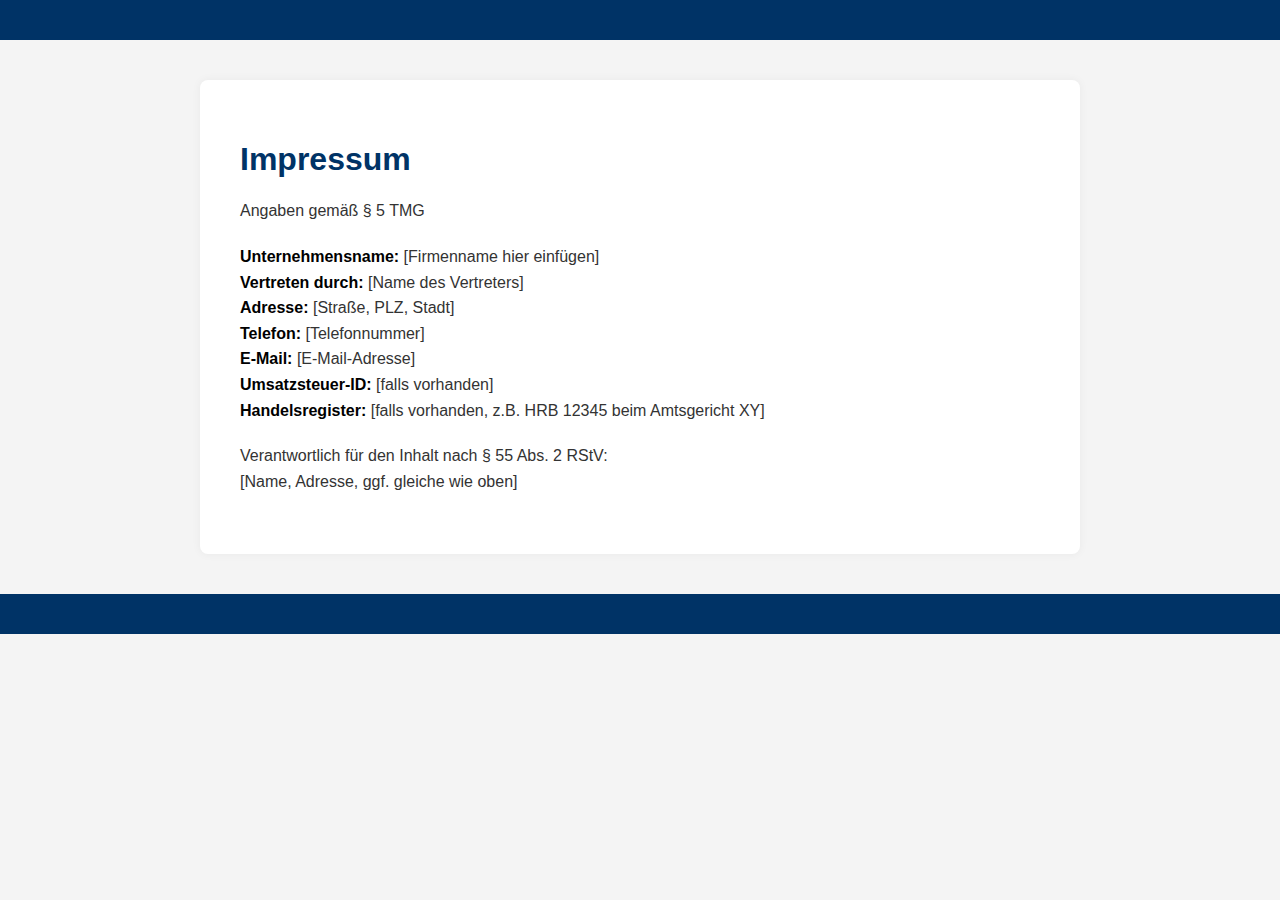
<file: impressum/impressum.html>
<!DOCTYPE html>
<html lang="de">
<head>
  <meta charset="UTF-8" />
  <meta name="viewport" content="width=device-width, initial-scale=1.0" />
  <title>Impressum</title>
  <link rel="stylesheet" href="impressum.css" />

</head>
<body>
  <header>
    <!-- Include your existing website header here -->
  </header>

  <main class="content">
    <h1>Impressum</h1>
    <p>Angaben gemäß § 5 TMG</p>

    <p>
      <strong>Unternehmensname:</strong> [Firmenname hier einfügen] <br />
      <strong>Vertreten durch:</strong> [Name des Vertreters] <br />
      <strong>Adresse:</strong> [Straße, PLZ, Stadt] <br />
      <strong>Telefon:</strong> [Telefonnummer] <br />
      <strong>E-Mail:</strong> [E-Mail-Adresse] <br />
      <strong>Umsatzsteuer-ID:</strong> [falls vorhanden] <br />
      <strong>Handelsregister:</strong> [falls vorhanden, z.B. HRB 12345 beim Amtsgericht XY]
    </p>

    <p>
      Verantwortlich für den Inhalt nach § 55 Abs. 2 RStV: <br />
      [Name, Adresse, ggf. gleiche wie oben]
    </p>
  </main>

  <footer>
    <!-- Include your existing footer here -->
  </footer>
</body>
</html>
</file>
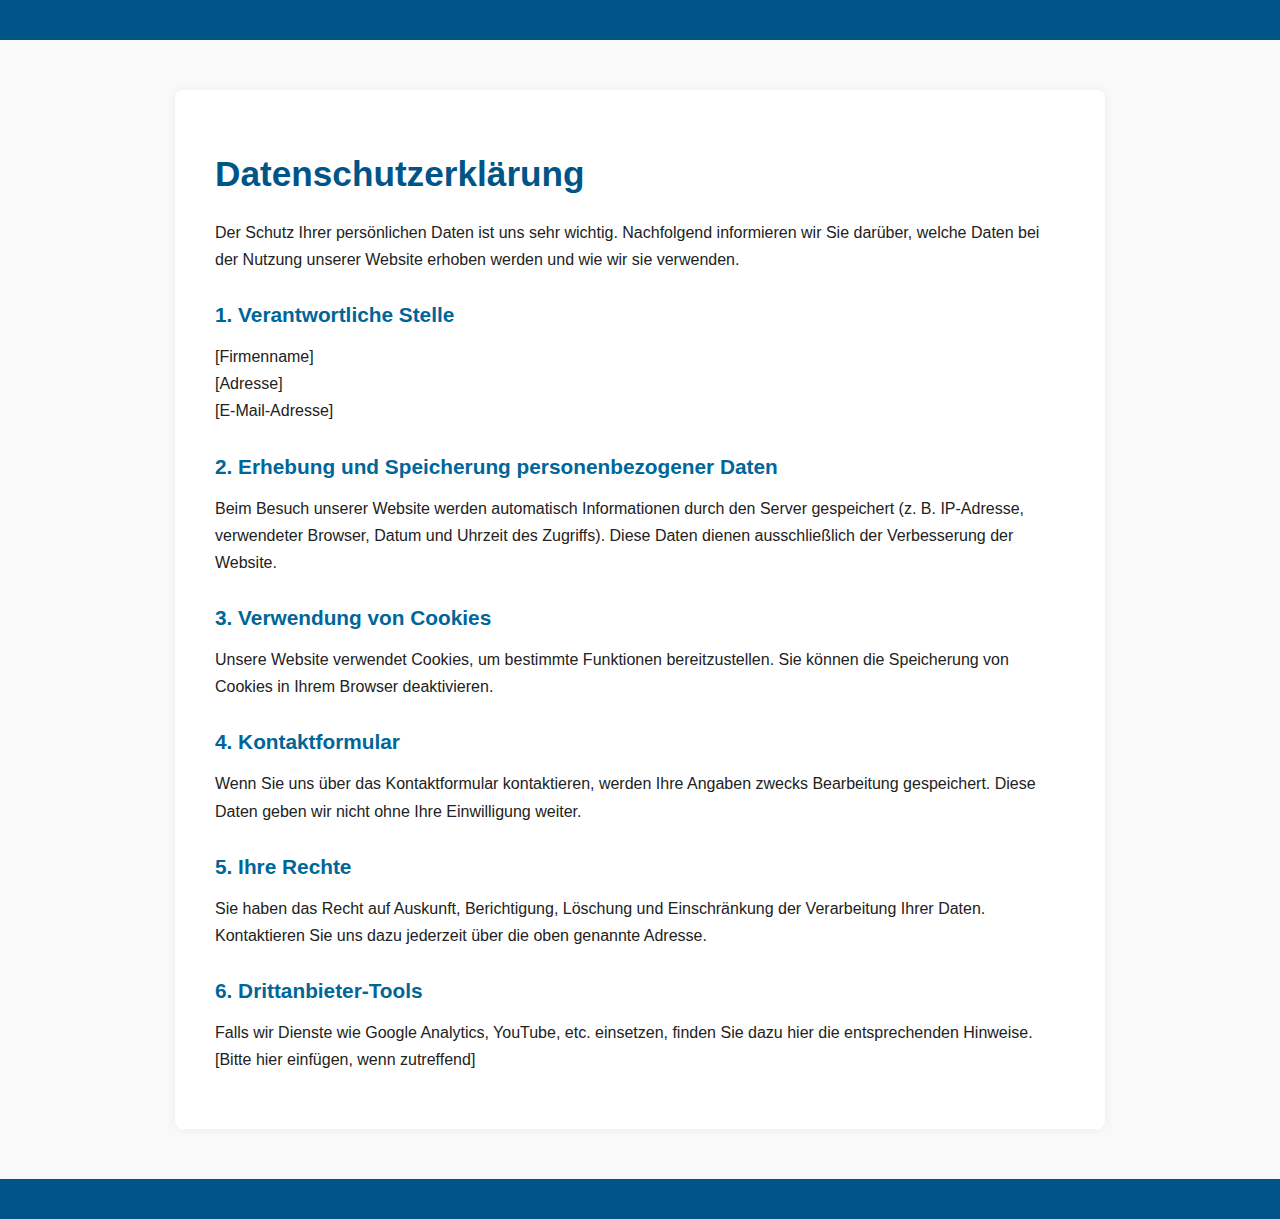
<file: privacy-policy/privacy-policy.html>
<!DOCTYPE html>
<html lang="de">
<head>
  <meta charset="UTF-8" />
  <meta name="viewport" content="width=device-width, initial-scale=1.0" />
  <title>Datenschutzerklärung</title>
  <link rel="stylesheet" href="privacy.css" />

</head>
<body>
  <header>
    <!-- Include your existing website header here -->
  </header>

  <main class="content">
    <h1>Datenschutzerklärung</h1>

    <p>
      Der Schutz Ihrer persönlichen Daten ist uns sehr wichtig. Nachfolgend informieren wir Sie darüber, welche Daten bei der Nutzung unserer Website erhoben werden und wie wir sie verwenden.
    </p>

    <h2>1. Verantwortliche Stelle</h2>
    <p>
      [Firmenname] <br />
      [Adresse] <br />
      [E-Mail-Adresse] <br />
    </p>

    <h2>2. Erhebung und Speicherung personenbezogener Daten</h2>
    <p>
      Beim Besuch unserer Website werden automatisch Informationen durch den Server gespeichert (z. B. IP-Adresse, verwendeter Browser, Datum und Uhrzeit des Zugriffs). Diese Daten dienen ausschließlich der Verbesserung der Website.
    </p>

    <h2>3. Verwendung von Cookies</h2>
    <p>
      Unsere Website verwendet Cookies, um bestimmte Funktionen bereitzustellen. Sie können die Speicherung von Cookies in Ihrem Browser deaktivieren.
    </p>

    <h2>4. Kontaktformular</h2>
    <p>
      Wenn Sie uns über das Kontaktformular kontaktieren, werden Ihre Angaben zwecks Bearbeitung gespeichert. Diese Daten geben wir nicht ohne Ihre Einwilligung weiter.
    </p>

    <h2>5. Ihre Rechte</h2>
    <p>
      Sie haben das Recht auf Auskunft, Berichtigung, Löschung und Einschränkung der Verarbeitung Ihrer Daten. Kontaktieren Sie uns dazu jederzeit über die oben genannte Adresse.
    </p>

    <h2>6. Drittanbieter-Tools</h2>
    <p>
      Falls wir Dienste wie Google Analytics, YouTube, etc. einsetzen, finden Sie dazu hier die entsprechenden Hinweise. <br />
      [Bitte hier einfügen, wenn zutreffend]
    </p>
  </main>

  <footer>
    <!-- Include your existing footer here -->
  </footer>
</body>
</html>
</file>
<file: impressum/impressum.css>
/* impressum.css */
body {
  font-family: 'Segoe UI', sans-serif;
  background-color: #f4f4f4;
  color: #333;
  margin: 0;
  padding: 0;
}

header, footer {
  background-color: #003366;
  color: white;
  padding: 20px 0;
  text-align: center;
}

main.content {
  max-width: 800px;
  margin: 40px auto;
  padding: 40px;
  background-color: #fff;
  border-radius: 8px;
  box-shadow: 0 0 10px rgba(0, 0, 0, 0.05);
}

h1 {
  font-size: 2rem;
  color: #003366;
  margin-bottom: 20px;
}

p {
  line-height: 1.6;
  margin-bottom: 20px;
}

strong {
  color: #000;
}
</file>
<file: privacy-policy/privacy.css>
/* privacy.css */
body {
  font-family: 'Segoe UI', sans-serif;
  background-color: #f9f9f9;
  color: #222;
  margin: 0;
  padding: 0;
}

header, footer {
  background-color: #005588;
  color: #fff;
  padding: 20px 0;
  text-align: center;
}

main.content {
  max-width: 850px;
  margin: 50px auto;
  padding: 40px;
  background-color: #ffffff;
  border-radius: 8px;
  box-shadow: 0px 0px 12px rgba(0, 0, 0, 0.05);
}

h1 {
  font-size: 2.2rem;
  color: #005588;
  margin-bottom: 25px;
}

h2 {
  font-size: 1.3rem;
  color: #006699;
  margin-top: 30px;
  margin-bottom: 10px;
}

p {
  font-size: 1rem;
  line-height: 1.7;
  margin-bottom: 15px;
}

ul {
  padding-left: 20px;
  margin-bottom: 20px;
}

a {
  color: #005588;
}
</file>
